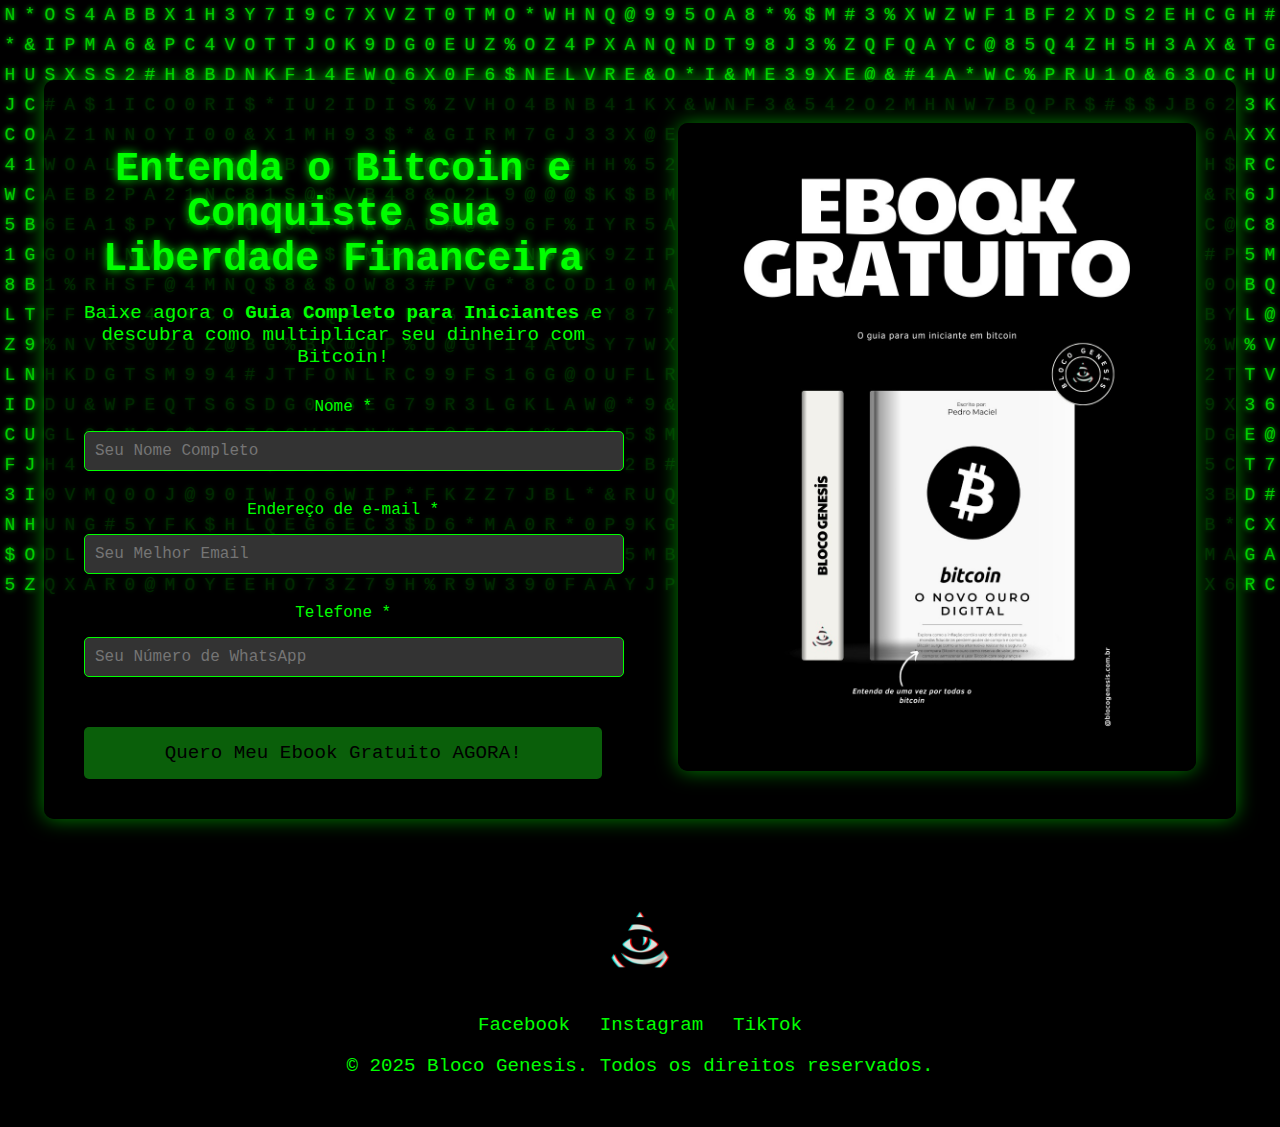
<file: index.html>
<!DOCTYPE html>
<html lang="pt-BR">
<head>
    <meta charset="UTF-8">
    <meta name="viewport" content="width=device-width, initial-scale=1.0">
    <title>Domine o Mercado de Bitcoin - Ebook Gratuito</title>
    <link rel="stylesheet" href="styles.css">
</head>
<body>
    <!-- Animação do código caindo -->
    <div class="matrix-background"></div>

    <!-- Seção principal com formulário e imagem -->
    <section class="main-content">
        <div class="form-container">
            <h1>Entenda o Bitcoin e Conquiste sua Liberdade Financeira</h1>
            <p>Baixe agora o <strong>Guia Completo para Iniciantes</strong> e descubra como multiplicar seu dinheiro com Bitcoin!</p>
            <form id="lead-form">
                <div class="form-group">
                    <label for="nome">Nome <span class="asterisk">*</span></label>
                    <input type="text" id="nome" name="nome" placeholder="Seu Nome Completo" required>
                </div>
                <div class="form-group">
                    <label for="email">Endereço de e-mail <span class="asterisk">*</span></label>
                    <input type="email" id="email" name="email" placeholder="Seu Melhor Email" required>
                </div>
                <div class="form-group">
                    <label for="whatsapp">Telefone <span class="asterisk">*</span></label>
                    <input type="tel" id="whatsapp" name="whatsapp" placeholder="Seu Número de WhatsApp" required>
                </div>
                <button type="submit">Quero Meu Ebook Gratuito AGORA!</button>
            </form>
       <!-- Mensagem de sucesso -->
    <div id="success-message" class="hidden">
        <p>Inscrição realizada com sucesso! Verifique seu e-mail.</p>
    </div>
        </div>

        <!-- Container da imagem -->
        <div class="image-container">
            <img src="Imagens/ebook.jpeg" alt="Descrição da Imagem">
        </div>
    </section>

    <!-- Rodapé -->
    <footer class="footer">
        <div class="footer-content">
            <img src="Imagens/logo.jpeg" alt="Logo da Empresa">
            <div class="social-links">
                <a href="https://facebook.com/suaempresa" target="_blank">Facebook</a>
                <a href="https://instagram.com/suaempresa" target="_blank">Instagram</a>
                <a href="https://linkedin.com/suaempresa" target="_blank">TikTok</a>
            </div>
            <p>&copy; 2025 Bloco Genesis. Todos os direitos reservados.</p>
        </div>
    </footer>

    <script src="matrix.js"></script>
</body>
</html>
</file>
<file: styles.css>
body {
    background-color: black;
    color: #00FF00;
    font-family: 'Courier New', Courier, monospace;
    text-align: center;
    margin: 0;
    overflow: auto;
    position: relative;
    display: flex;
    flex-direction: column;
    justify-content: center;
    align-items: center;
    min-height: 100vh;
    padding-top: 80px; /* Margem maior no topo */
}

/* Animação do código caindo */
.matrix-background {
    position: absolute;
    top: 0;
    left: 0;
    width: 100%;
    height: 100%;
    z-index: 0; /* Abaixo do conteúdo */
    overflow: hidden;
    display: flex;
    justify-content: space-around;
}

.matrix-column {
    display: flex;
    flex-direction: column;
    align-items: center;
    animation: fall 10s linear infinite;
}

@keyframes fall {
    0% {
        transform: translateY(-100%);
    }
    100% {
        transform: translateY(100vh);
    }
}

.matrix-character {
    font-size: 18px;
    color: #00FF00;
    opacity: 0.8;
    text-shadow: 0 0 5px #00FF00;
    margin: 5px 0;
}

/* Seção principal */
.main-content {
    display: flex;
    justify-content: space-between;
    align-items: center;
    width: 90%;
    max-width: 1200px;
    margin: 0 auto;
    padding: 20px;
    background-color: rgba(0, 0, 0, 0.8);
    border-radius: 10px;
    box-shadow: 0 0 20px rgba(0, 255, 0, 0.5);
    position: relative;
    z-index: 1; /* Acima do código caindo */
}

/* Container do formulário */
.form-container {
    width: 45%;
    padding: 20px;
}

h1 {
    font-size: 2.5em;
    margin-bottom: 20px;
    text-shadow: 0 0 10px #00FF00;
}

p {
    font-size: 1.2em;
    margin-bottom: 30px;
}

/* Estilos para o formulário */
#lead-form {
    width: 100%;
}

#lead-form .form-group {
    margin: 20px 0;
}

#lead-form label {
    display: block;
    font-size: 1em;
    color: #00FF00;
    margin-bottom: 5px;
}

#lead-form input[type="text"],
#lead-form input[type="email"],
#lead-form input[type="tel"] {
    padding: 10px;
    width: 100%;
    margin: 10px 0;
    background-color: #333;
    border: 1px solid #00FF00;
    color: #00FF00;
    font-family: 'Courier New', Courier, monospace;
    font-size: 1em;
    border-radius: 5px;
}

#lead-form input[type="text"]:focus,
#lead-form input[type="email"]:focus,
#lead-form input[type="tel"]:focus {
    outline: none;
    border-color: #00CC00;
    box-shadow: 0 0 5px rgba(0, 255, 0, 0.5);
}

#lead-form button {
    padding: 15px 30px;
    background-color: #0a5f0a;
    color: black;
    border: none;
    cursor: pointer;
    font-size: 1.2em;
    font-family: 'Courier New', Courier, monospace;
    margin-top: 20px;
    border-radius: 5px;
    transition: background-color 0.3s ease;
    width: 100%; /* Botão ocupa toda a largura */
}

#lead-form button:hover {
    background-color: #00CC00;
}

/* Estilos para o asterisco (*) */
.asterisk {
    color: #00FF00;
}

/* Container da imagem */
.image-container {
    width: 45%;
    padding: 20px;
}

.image-container img {
    width: 100%; /* A imagem ocupa 100% da largura do container */
    border-radius: 10px;
    box-shadow: 0 0 20px rgba(0, 255, 0, 0.5);
}

/* Rodapé */
.footer {
    width: 100%;
    padding: 20px;
    background-color: rgba(0, 0, 0, 0.8);
    margin-top: 50px;
    text-align: center;
    position: relative;
    z-index: 1; /* Acima do código caindo */
}

.footer-content img {
    width: 100px;
    margin-bottom: 10px;
}

.social-links {
    margin-top: 10px;
}

.social-links a {
    margin: 0 10px;
    text-decoration: none;
    color: #00FF00;
    font-size: 1.2em;
}

.social-links a:hover {
    color: #00CC00;
}

/* Estilos para a mensagem de sucesso */
#success-message {
    background-color: #4CAF50; /* Verde */
    color: white;
    padding: 15px;
    text-align: center;
    margin-top: 20px;
    border-radius: 5px;
    display: none; /* Inicialmente oculta */
}

#success-message p {
    margin: 0;
    font-size: 1.1em;
}

/* Classe para exibir a mensagem */
.hidden {
    display: none;
}

.visible {
    display: block;
}

/* Responsividade para mobile */
@media (max-width: 768px) {
    .main-content {
        flex-direction: column; /* Em blocos (um abaixo do outro) */
    }

    .form-container, .image-container {
        width: 100%; /* Ocupa toda a largura */
        padding: 10px;
    }

    .image-container img {
        height: auto; /* Altura automática para mobile */
    }

    body {
        padding-top: 40px; /* Margem menor no topo para mobile */
    }
}
</file>
